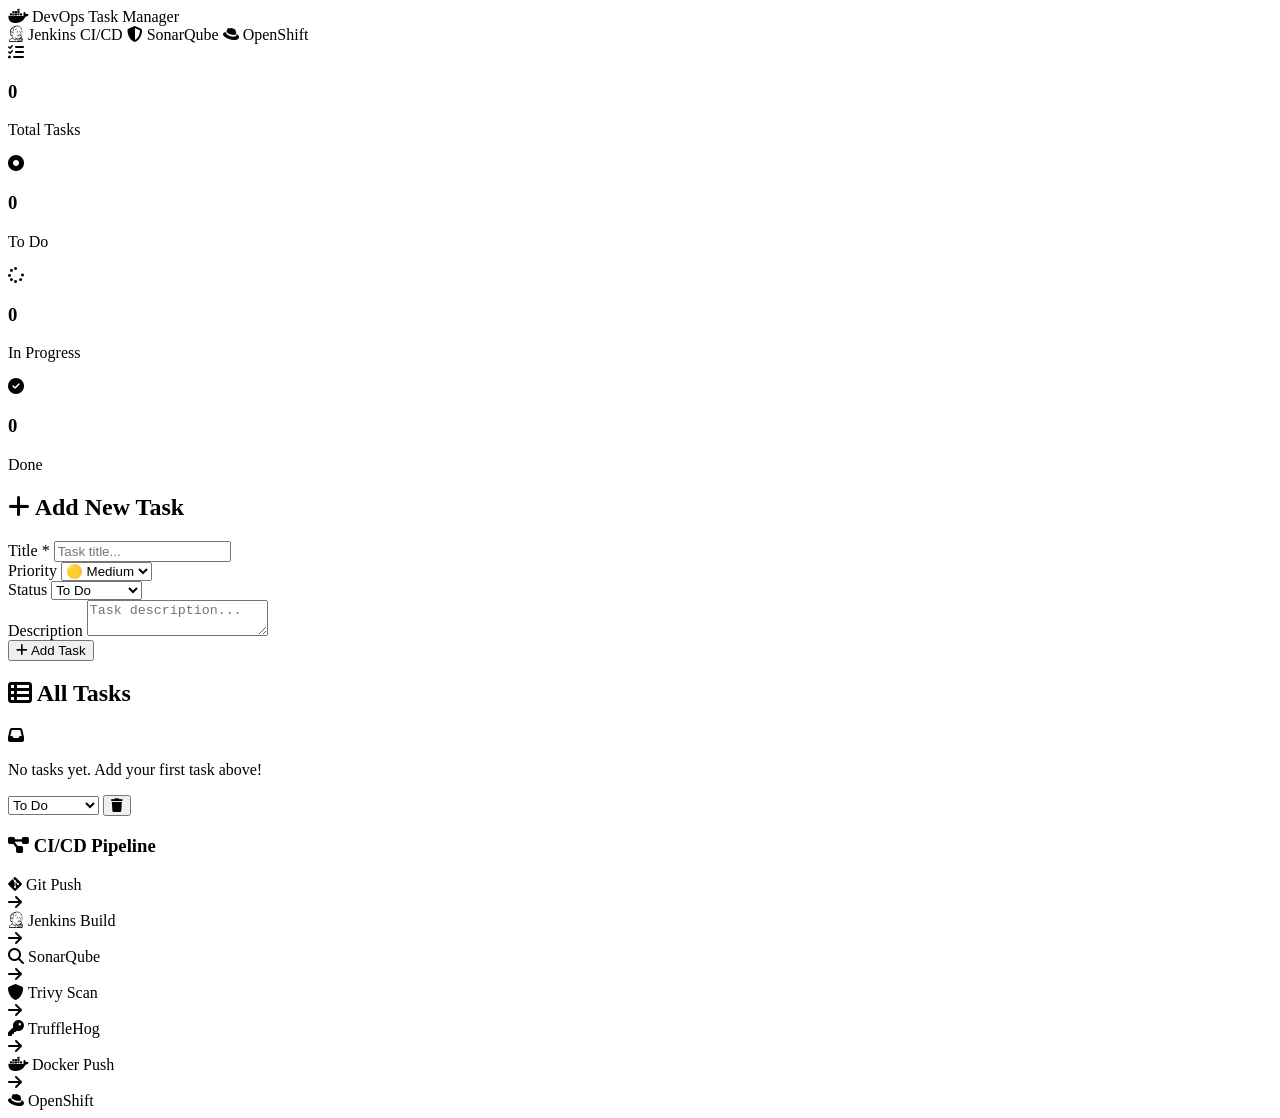
<file: DevOps-Project-03/src/main/resources/templates/index.html>
<!DOCTYPE html>
<html xmlns:th="http://www.thymeleaf.org" lang="en">
<head>
    <meta charset="UTF-8"/>
    <meta name="viewport" content="width=device-width, initial-scale=1.0"/>
    <title>DevOps Task Manager</title>
    <link rel="stylesheet" th:href="@{/css/style.css}"/>
    <link rel="stylesheet" href="https://cdnjs.cloudflare.com/ajax/libs/font-awesome/6.5.0/css/all.min.css"/>
</head>
<body>

<!-- ── Navbar ─────────────────────────────────────────── -->
<nav class="navbar">
    <div class="nav-brand">
        <i class="fa-brands fa-docker"></i> DevOps Task Manager
    </div>
    <div class="nav-info">
        <span class="badge badge-blue"><i class="fa-brands fa-jenkins"></i> Jenkins CI/CD</span>
        <span class="badge badge-red"><i class="fa-solid fa-shield-halved"></i> SonarQube</span>
        <span class="badge badge-green"><i class="fa-brands fa-redhat"></i> OpenShift</span>
    </div>
</nav>

<!-- ── Stats Cards ────────────────────────────────────── -->
<div class="container">
    <div class="stats-grid">
        <div class="stat-card total">
            <div class="stat-icon"><i class="fa-solid fa-list-check"></i></div>
            <div class="stat-info">
                <h3 th:text="${totalTasks}">0</h3>
                <p>Total Tasks</p>
            </div>
        </div>
        <div class="stat-card todo">
            <div class="stat-icon"><i class="fa-solid fa-circle-dot"></i></div>
            <div class="stat-info">
                <h3 th:text="${todoCount}">0</h3>
                <p>To Do</p>
            </div>
        </div>
        <div class="stat-card progress">
            <div class="stat-icon"><i class="fa-solid fa-spinner"></i></div>
            <div class="stat-info">
                <h3 th:text="${inProgressCount}">0</h3>
                <p>In Progress</p>
            </div>
        </div>
        <div class="stat-card done">
            <div class="stat-icon"><i class="fa-solid fa-circle-check"></i></div>
            <div class="stat-info">
                <h3 th:text="${doneCount}">0</h3>
                <p>Done</p>
            </div>
        </div>
    </div>

    <!-- ── Add Task Form ─────────────────────────────── -->
    <div class="card">
        <div class="card-header">
            <h2><i class="fa-solid fa-plus"></i> Add New Task</h2>
        </div>
        <div class="card-body">
            <form th:action="@{/tasks}" th:object="${newTask}" method="post" class="task-form">
                <div class="form-row">
                    <div class="form-group">
                        <label>Title *</label>
                        <input type="text" th:field="*{title}" placeholder="Task title..." required/>
                    </div>
                    <div class="form-group">
                        <label>Priority</label>
                        <select th:field="*{priority}">
                            <option value="LOW">🟢 Low</option>
                            <option value="MEDIUM" selected>🟡 Medium</option>
                            <option value="HIGH">🔴 High</option>
                        </select>
                    </div>
                    <div class="form-group">
                        <label>Status</label>
                        <select th:field="*{status}">
                            <option value="TODO">To Do</option>
                            <option value="IN_PROGRESS">In Progress</option>
                            <option value="DONE">Done</option>
                        </select>
                    </div>
                </div>
                <div class="form-group full-width">
                    <label>Description</label>
                    <textarea th:field="*{description}" placeholder="Task description..." rows="2"></textarea>
                </div>
                <button type="submit" class="btn btn-primary">
                    <i class="fa-solid fa-plus"></i> Add Task
                </button>
            </form>
        </div>
    </div>

    <!-- ── Task List ─────────────────────────────────── -->
    <div class="card">
        <div class="card-header">
            <h2><i class="fa-solid fa-table-list"></i> All Tasks</h2>
        </div>
        <div class="card-body">
            <div th:if="${tasks.empty}" class="empty-state">
                <i class="fa-solid fa-inbox"></i>
                <p>No tasks yet. Add your first task above!</p>
            </div>

            <div class="task-grid" th:unless="${tasks.empty}">
                <div th:each="task : ${tasks}"
                     th:classappend="${task.status.name()}"
                     class="task-card">

                    <div class="task-header">
                        <span th:text="${task.title}" class="task-title"></span>
                        <span th:text="${task.priority}"
                              th:classappend="${task.priority.name()}"
                              class="priority-badge"></span>
                    </div>

                    <p th:text="${task.description}" class="task-desc"></p>

                    <div class="task-meta">
                        <span class="status-tag"
                              th:text="${task.status.name().replace('_',' ')}"
                              th:classappend="${task.status.name()}"></span>
                        <span class="task-date"
                              th:text="${#temporals.format(task.createdAt,'dd MMM yyyy')}"></span>
                    </div>

                    <div class="task-actions">
                        <!-- Quick status update -->
                        <form th:action="@{'/tasks/' + ${task.id} + '/status'}" method="post" style="display:inline">
                            <select name="status" onchange="this.form.submit()" class="status-select">
                                <option th:value="TODO"        th:selected="${task.status.name() == 'TODO'}">To Do</option>
                                <option th:value="IN_PROGRESS" th:selected="${task.status.name() == 'IN_PROGRESS'}">In Progress</option>
                                <option th:value="DONE"        th:selected="${task.status.name() == 'DONE'}">Done</option>
                            </select>
                        </form>
                        <!-- Delete -->
                        <form th:action="@{'/tasks/' + ${task.id} + '/delete'}" method="post" style="display:inline"
                              onsubmit="return confirm('Delete this task?')">
                            <button type="submit" class="btn btn-danger btn-sm">
                                <i class="fa-solid fa-trash"></i>
                            </button>
                        </form>
                    </div>
                </div>
            </div>
        </div>
    </div>

    <!-- ── Pipeline Info Footer ──────────────────────── -->
    <div class="pipeline-info">
        <h3><i class="fa-solid fa-diagram-project"></i> CI/CD Pipeline</h3>
        <div class="pipeline-steps">
            <div class="step">
                <i class="fa-brands fa-git-alt"></i>
                <span>Git Push</span>
            </div>
            <i class="fa-solid fa-arrow-right arrow"></i>
            <div class="step">
                <i class="fa-brands fa-jenkins"></i>
                <span>Jenkins Build</span>
            </div>
            <i class="fa-solid fa-arrow-right arrow"></i>
            <div class="step">
                <i class="fa-solid fa-magnifying-glass"></i>
                <span>SonarQube</span>
            </div>
            <i class="fa-solid fa-arrow-right arrow"></i>
            <div class="step">
                <i class="fa-solid fa-shield"></i>
                <span>Trivy Scan</span>
            </div>
            <i class="fa-solid fa-arrow-right arrow"></i>
            <div class="step">
                <i class="fa-solid fa-key"></i>
                <span>TruffleHog</span>
            </div>
            <i class="fa-solid fa-arrow-right arrow"></i>
            <div class="step">
                <i class="fa-brands fa-docker"></i>
                <span>Docker Push</span>
            </div>
            <i class="fa-solid fa-arrow-right arrow"></i>
            <div class="step">
                <i class="fa-brands fa-redhat"></i>
                <span>OpenShift</span>
            </div>
        </div>
    </div>
</div>

<script th:src="@{/js/app.js}"></script>
</body>
</html>
</file>
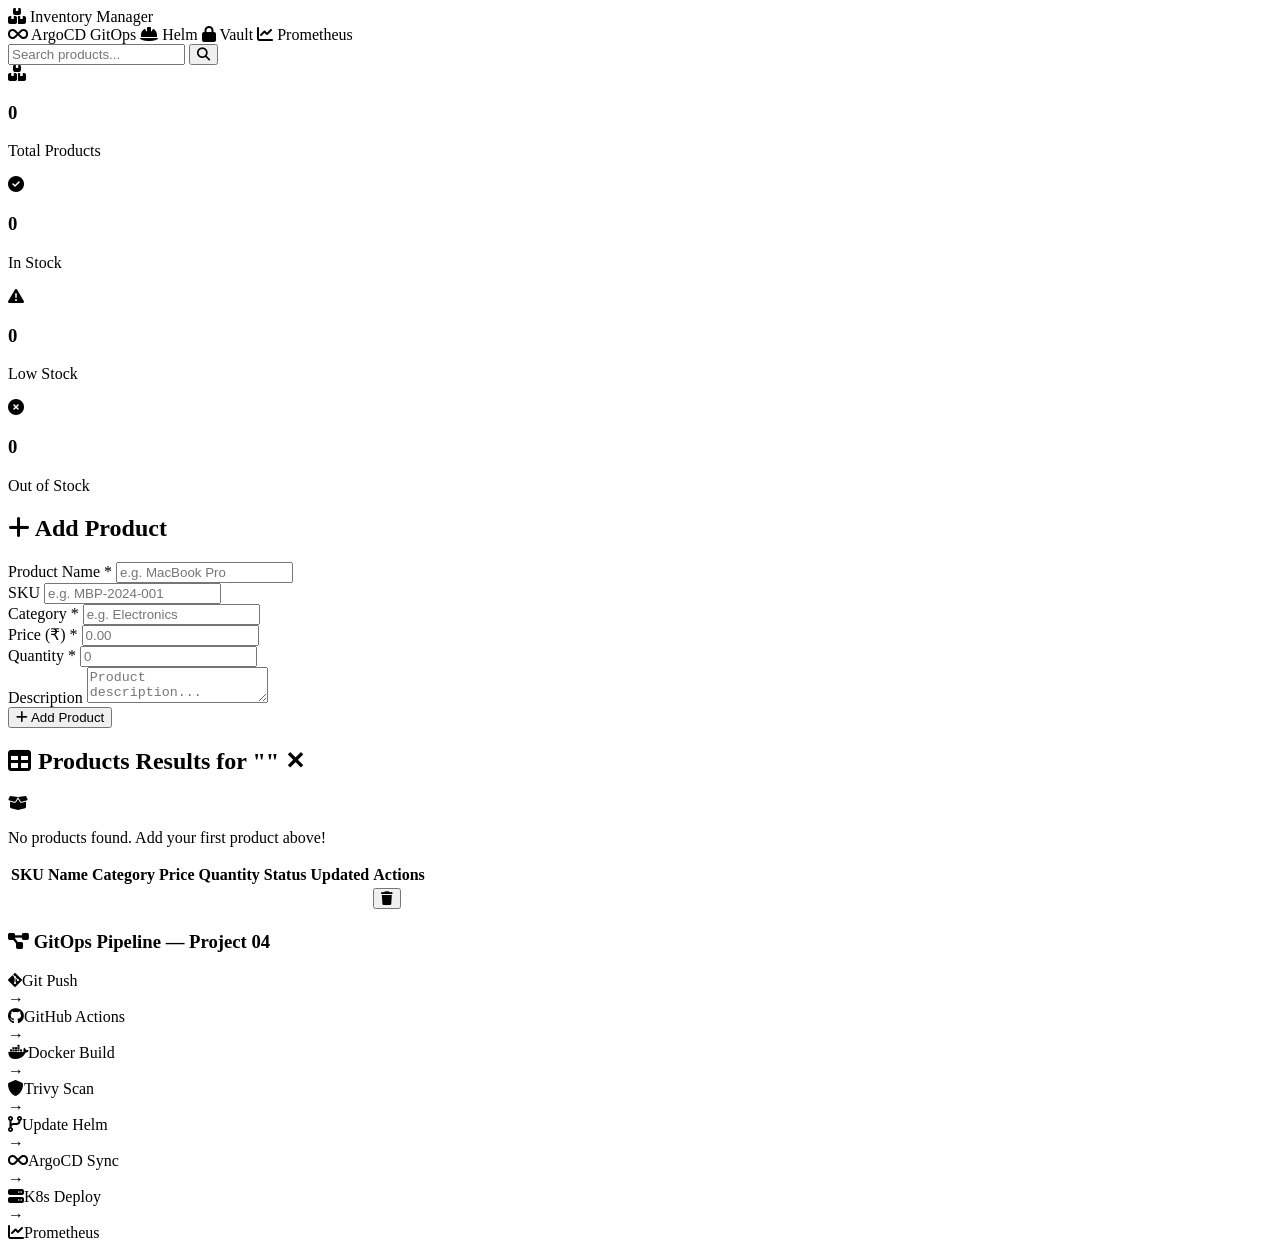
<file: DevOps-Project-04/app/src/main/resources/templates/index.html>
<!DOCTYPE html>
<html xmlns:th="http://www.thymeleaf.org" lang="en">
<head>
  <meta charset="UTF-8"/>
  <meta name="viewport" content="width=device-width, initial-scale=1.0"/>
  <title>Inventory Manager | DevOps Project 04</title>
  <link rel="stylesheet" th:href="@{/css/style.css}"/>
  <link rel="stylesheet" href="https://cdnjs.cloudflare.com/ajax/libs/font-awesome/6.5.0/css/all.min.css"/>
</head>
<body>

<!-- Navbar -->
<nav class="navbar">
  <div class="nav-brand">
    <i class="fa-solid fa-boxes-stacked"></i> Inventory Manager
  </div>
  <div class="nav-badges">
    <span class="badge blue"><i class="fa-solid fa-infinity"></i> ArgoCD GitOps</span>
    <span class="badge purple"><i class="fa-solid fa-helmet-safety"></i> Helm</span>
    <span class="badge orange"><i class="fa-solid fa-lock"></i> Vault</span>
    <span class="badge green"><i class="fa-solid fa-chart-line"></i> Prometheus</span>
  </div>
  <form th:action="@{/products/search}" method="get" class="search-form">
    <input type="text" name="q" placeholder="Search products..."
           th:value="${searchQuery}" class="search-input"/>
    <button type="submit" class="btn-search"><i class="fa-solid fa-search"></i></button>
  </form>
</nav>

<div class="container">

  <!-- Stats -->
  <div class="stats-grid">
    <div class="stat-card blue">
      <div class="stat-icon"><i class="fa-solid fa-boxes-stacked"></i></div>
      <div><h3 th:text="${totalProducts}">0</h3><p>Total Products</p></div>
    </div>
    <div class="stat-card green">
      <div class="stat-icon"><i class="fa-solid fa-circle-check"></i></div>
      <div><h3 th:text="${inStock}">0</h3><p>In Stock</p></div>
    </div>
    <div class="stat-card yellow">
      <div class="stat-icon"><i class="fa-solid fa-triangle-exclamation"></i></div>
      <div><h3 th:text="${lowStock}">0</h3><p>Low Stock</p></div>
    </div>
    <div class="stat-card red">
      <div class="stat-icon"><i class="fa-solid fa-circle-xmark"></i></div>
      <div><h3 th:text="${outOfStock}">0</h3><p>Out of Stock</p></div>
    </div>
  </div>

  <!-- Add Product Form -->
  <div class="card">
    <div class="card-header">
      <h2><i class="fa-solid fa-plus"></i> Add Product</h2>
    </div>
    <div class="card-body">
      <form th:action="@{/products}" th:object="${newProduct}" method="post" class="product-form">
        <div class="form-grid">
          <div class="form-group">
            <label>Product Name *</label>
            <input type="text" th:field="*{name}" placeholder="e.g. MacBook Pro" required/>
          </div>
          <div class="form-group">
            <label>SKU</label>
            <input type="text" th:field="*{sku}" placeholder="e.g. MBP-2024-001"/>
          </div>
          <div class="form-group">
            <label>Category *</label>
            <input type="text" th:field="*{category}" placeholder="e.g. Electronics" required/>
          </div>
          <div class="form-group">
            <label>Price (₹) *</label>
            <input type="number" th:field="*{price}" placeholder="0.00" step="0.01" min="0" required/>
          </div>
          <div class="form-group">
            <label>Quantity *</label>
            <input type="number" th:field="*{quantity}" placeholder="0" min="0" required/>
          </div>
        </div>
        <div class="form-group full">
          <label>Description</label>
          <textarea th:field="*{description}" placeholder="Product description..." rows="2"></textarea>
        </div>
        <button type="submit" class="btn btn-primary">
          <i class="fa-solid fa-plus"></i> Add Product
        </button>
      </form>
    </div>
  </div>

  <!-- Product Table -->
  <div class="card">
    <div class="card-header">
      <h2>
        <i class="fa-solid fa-table"></i> Products
        <span th:if="${searchQuery}" class="search-tag">
          Results for "<span th:text="${searchQuery}"></span>"
          <a th:href="@{/}" class="clear-search">✕</a>
        </span>
      </h2>
    </div>
    <div class="card-body">
      <div th:if="${products.empty}" class="empty-state">
        <i class="fa-solid fa-box-open"></i>
        <p>No products found. Add your first product above!</p>
      </div>
      <div class="table-wrapper" th:unless="${products.empty}">
        <table class="product-table">
          <thead>
            <tr>
              <th>SKU</th>
              <th>Name</th>
              <th>Category</th>
              <th>Price</th>
              <th>Quantity</th>
              <th>Status</th>
              <th>Updated</th>
              <th>Actions</th>
            </tr>
          </thead>
          <tbody>
            <tr th:each="p : ${products}">
              <td><code th:text="${p.sku ?: '-'}"></code></td>
              <td>
                <div class="product-name" th:text="${p.name}"></div>
                <div class="product-desc" th:text="${p.description}"></div>
              </td>
              <td><span class="category-tag" th:text="${p.category}"></span></td>
              <td class="price" th:text="'₹' + ${p.price}"></td>
              <td class="qty" th:text="${p.quantity}"></td>
              <td>
                <span class="status-badge"
                      th:classappend="${p.status.name()}"
                      th:text="${p.status.name().replace('_',' ')}">
                </span>
              </td>
              <td class="date" th:text="${#temporals.format(p.updatedAt,'dd MMM yy')}"></td>
              <td>
                <form th:action="@{'/products/' + ${p.id} + '/delete'}" method="post"
                      onsubmit="return confirm('Delete this product?')">
                  <button type="submit" class="btn btn-danger btn-sm">
                    <i class="fa-solid fa-trash"></i>
                  </button>
                </form>
              </td>
            </tr>
          </tbody>
        </table>
      </div>
    </div>
  </div>

  <!-- Pipeline Info -->
  <div class="pipeline-card">
    <h3><i class="fa-solid fa-diagram-project"></i> GitOps Pipeline — Project 04</h3>
    <div class="pipeline-flow">
      <div class="pip-step"><i class="fa-brands fa-git-alt"></i><span>Git Push</span></div>
      <span class="arr">→</span>
      <div class="pip-step"><i class="fa-brands fa-github"></i><span>GitHub Actions</span></div>
      <span class="arr">→</span>
      <div class="pip-step"><i class="fa-brands fa-docker"></i><span>Docker Build</span></div>
      <span class="arr">→</span>
      <div class="pip-step"><i class="fa-solid fa-shield"></i><span>Trivy Scan</span></div>
      <span class="arr">→</span>
      <div class="pip-step"><i class="fa-solid fa-code-branch"></i><span>Update Helm</span></div>
      <span class="arr">→</span>
      <div class="pip-step"><i class="fa-solid fa-infinity"></i><span>ArgoCD Sync</span></div>
      <span class="arr">→</span>
      <div class="pip-step"><i class="fa-solid fa-server"></i><span>K8s Deploy</span></div>
      <span class="arr">→</span>
      <div class="pip-step"><i class="fa-solid fa-chart-line"></i><span>Prometheus</span></div>
    </div>
  </div>

</div>
<script th:src="@{/js/app.js}"></script>
</body>
</html>
</file>
